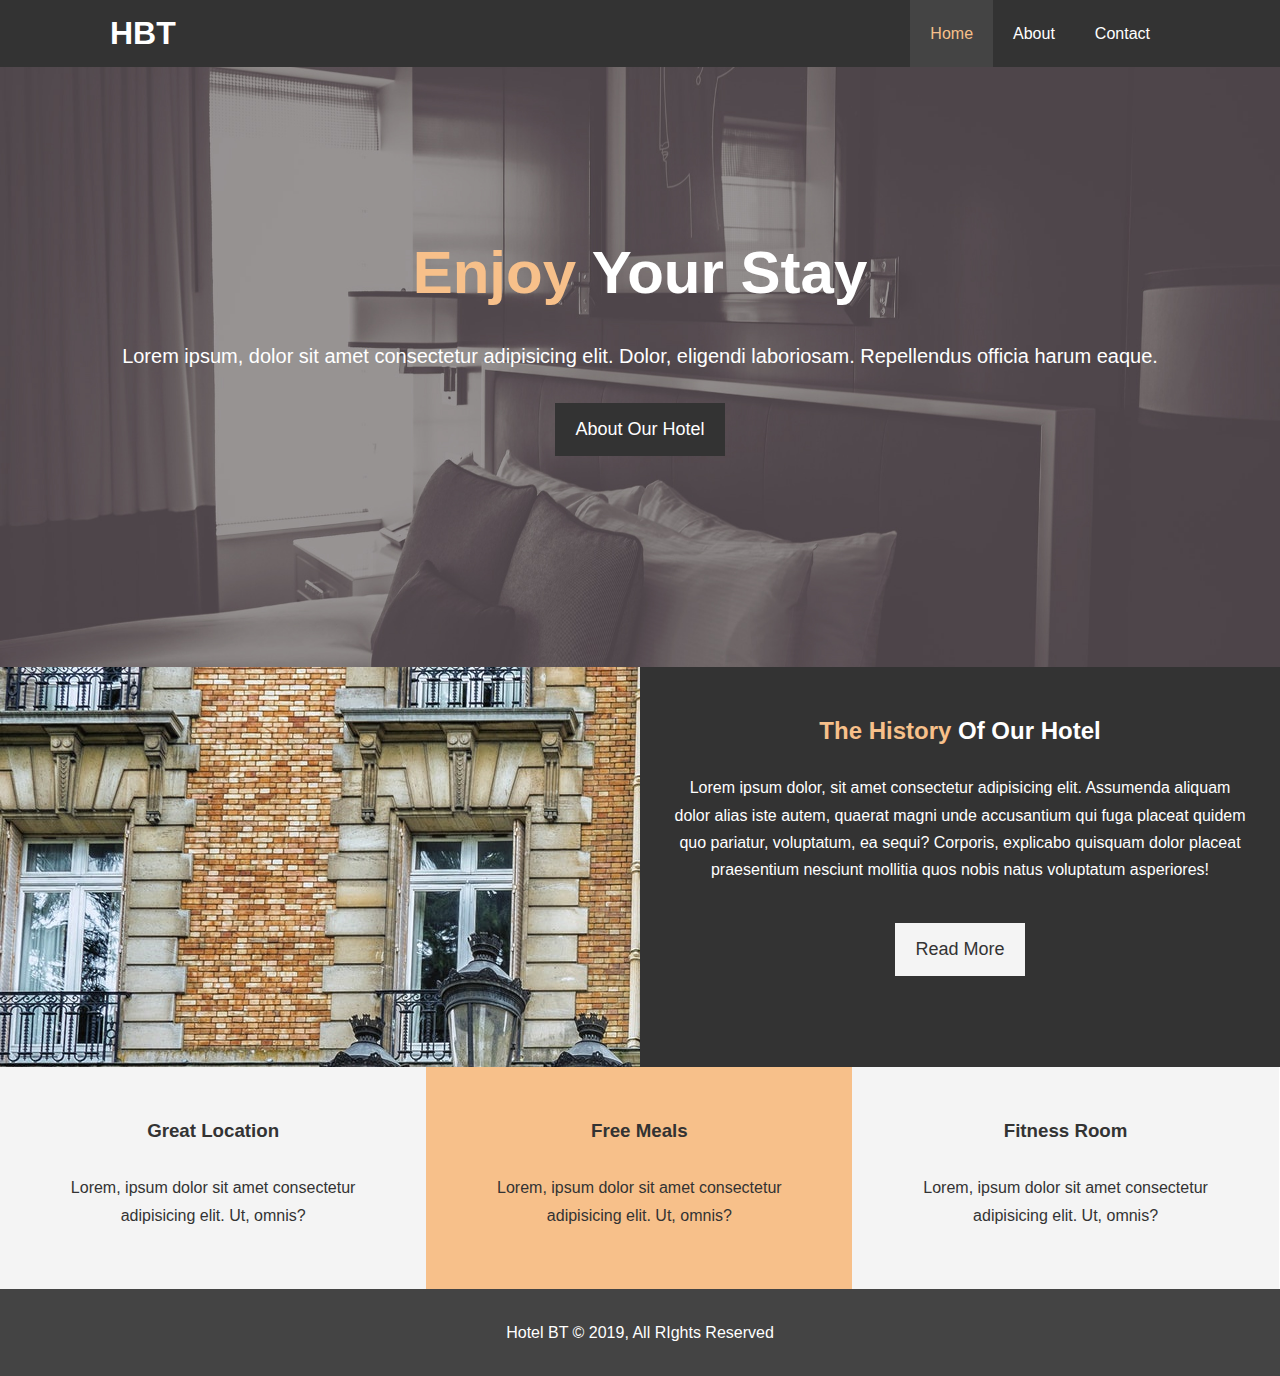
<file: hotel_website_model/index.html>
<!DOCTYPE html>
<html lang="en">
<head>
  <meta charset="UTF-8">
  <meta name="viewport" content="width=device-width, initial-scale=1.0">
  <meta http-equiv="X-UA-Compatible" content="ie=edge">
  <meta name="description" content="Welcome to the most extraordinary hotel in Boston Massachusetts">
  <meta name="keywords" content="hotel,boston hotel,new england hotel">
  <link rel="stylesheet" href="https://use.fontawesome.com/releases/v5.6.1/css/all.css" integrity="sha384-gfdkjb5BdAXd+lj+gudLWI+BXq4IuLW5IT+brZEZsLFm++aCMlF1V92rMkPaX4PP" crossorigin="anonymous">
  <link rel="stylesheet" href="css/style.css">
  <title>Hotel BT | Welcome</title>
</head>
<body>
  <header>
    <nav id="navbar">
      <div class="container">
        <h1 class="logo"><a href="index.html">HBT</a></h1>
        <ul>
          <li><a class="current" href="index.html">Home</a></li>
          <li><a href="about.html">About</a></li>
          <li><a href="contact.html">Contact</a></li>
        </ul>
      </div>
    </nav>

    <div id="showcase">
      <div class="container">
        <div class="showcase-content">
          <h1><span class="text-primary">Enjoy</span> Your Stay</h1>
          <p class="lead">Lorem ipsum, dolor sit amet consectetur adipisicing elit. Dolor, eligendi laboriosam. Repellendus officia harum eaque.</p>
          <a class="btn" href="about.html">About Our Hotel</a>
        </div>
      </div>
    </div>
  </header>

  <section id="home-info" class="bg-dark">
    <div class="info-img"></div>
    <div class="info-content">
      <h2><span class="text-primary">The History</span> Of Our Hotel</h2>
      <p>
          Lorem ipsum dolor, sit amet consectetur adipisicing elit. Assumenda
          aliquam dolor alias iste autem, quaerat magni unde accusantium qui
          fuga placeat quidem quo pariatur, voluptatum, ea sequi? Corporis,
          explicabo quisquam dolor placeat praesentium nesciunt mollitia quos
          nobis natus voluptatum asperiores!
      </p>
      <a href="about.html" class="btn btn-light">Read More</a>
    </div>
  </section>

  <section id="features">
    <div class="box bg-light">
      <i class="fas fa-hotel fa-3x"></i>
      <h3>Great Location</h3>
      <p>Lorem, ipsum dolor sit amet consectetur adipisicing elit. Ut, omnis?</p>
    </div>
    <div class="box bg-primary">
        <i class="fas fa-utensils fa-3x"></i>
        <h3>Free Meals</h3>
        <p>Lorem, ipsum dolor sit amet consectetur adipisicing elit. Ut, omnis?</p>
    </div>
    <div class="box bg-light">
        <i class="fas fa-dumbbell fa-3x"></i>
        <h3>Fitness Room</h3>
        <p>Lorem, ipsum dolor sit amet consectetur adipisicing elit. Ut, omnis?</p>
    </div>
  </section>

  <div class="clr"></div>

  <footer id="main-footer">
    <p>Hotel BT &copy; 2019, All RIghts Reserved</p>
  </footer>
</body>
</html>
</file>
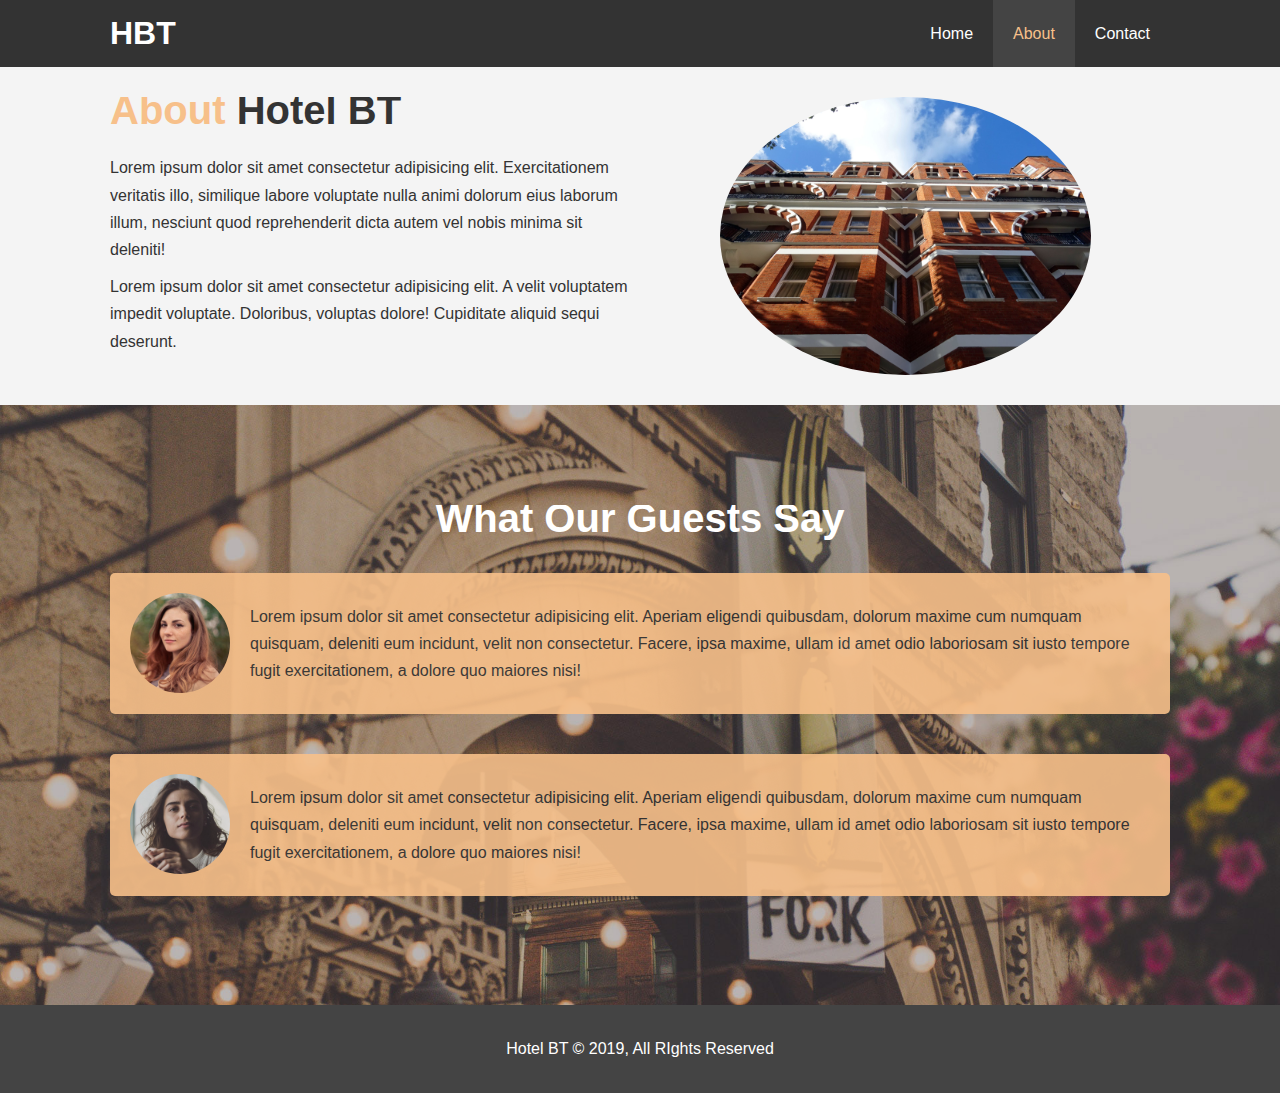
<file: hotel_website_model/about.html>
<!DOCTYPE html>
<html lang="en">
  <head>
    <meta charset="UTF-8" />
    <meta name="viewport" content="width=device-width, initial-scale=1.0" />
    <meta http-equiv="X-UA-Compatible" content="ie=edge" />
    <meta
      name="description"
      content="Welcome to the most extraordinary hotel in Boston Massachusetts"
    />
    <meta name="keywords" content="hotel,boston hotel,new england hotel" />
    <link rel="stylesheet" href="css/style.css" />
    <title>Hotel BT | About</title>
  </head>
  <body>
    <header>
      <nav id="navbar">
        <div class="container">
          <h1 class="logo"><a href="index.html">HBT</a></h1>
          <ul>
            <li><a href="index.html">Home</a></li>
            <li><a class="current" href="about.html">About</a></li>
            <li><a href="contact.html">Contact</a></li>
          </ul>
        </div>
      </nav>
    </header>

    <section id="about-info" class="bg-light py-3">
      <div class="container">
        <div class="info-left">
          <h1 class="l-heading">
            <span class="text-primary">About</span> Hotel BT
          </h1>
          <p>
            Lorem ipsum dolor sit amet consectetur adipisicing elit.
            Exercitationem veritatis illo, similique labore voluptate nulla
            animi dolorum eius laborum illum, nesciunt quod reprehenderit dicta
            autem vel nobis minima sit deleniti!
          </p>
          <p>
            Lorem ipsum dolor sit amet consectetur adipisicing elit. A velit
            voluptatem impedit voluptate. Doloribus, voluptas dolore! Cupiditate
            aliquid sequi deserunt.
          </p>
        </div>
        <div class="info-right">
          <img src="./img/photo-2.jpg" alt="hotel" />
        </div>
      </div>
    </section>

    <div class="clr"></div>

    <section id="testimonials" class="py-3">
      <div class="container">
        <h2 class="l-heading">What Our Guests Say</h2>
        <div class="testimonial bg-primary">
          <img src="./img/person-1.jpg" alt="Samantha" />
          <p>
            Lorem ipsum dolor sit amet consectetur adipisicing elit. Aperiam
            eligendi quibusdam, dolorum maxime cum numquam quisquam, deleniti
            eum incidunt, velit non consectetur. Facere, ipsa maxime, ullam id
            amet odio laboriosam sit iusto tempore fugit exercitationem, a
            dolore quo maiores nisi!
          </p>
        </div>

        <div class="testimonial bg-primary">
          <img src="./img/person-2.jpg" alt="Jen" />
          <p>
            Lorem ipsum dolor sit amet consectetur adipisicing elit. Aperiam
            eligendi quibusdam, dolorum maxime cum numquam quisquam, deleniti
            eum incidunt, velit non consectetur. Facere, ipsa maxime, ullam id
            amet odio laboriosam sit iusto tempore fugit exercitationem, a
            dolore quo maiores nisi!
          </p>
        </div>
      </div>
    </section>

    <footer id="main-footer">
      <p>Hotel BT &copy; 2019, All RIghts Reserved</p>
    </footer>
  </body>
</html>
</file>
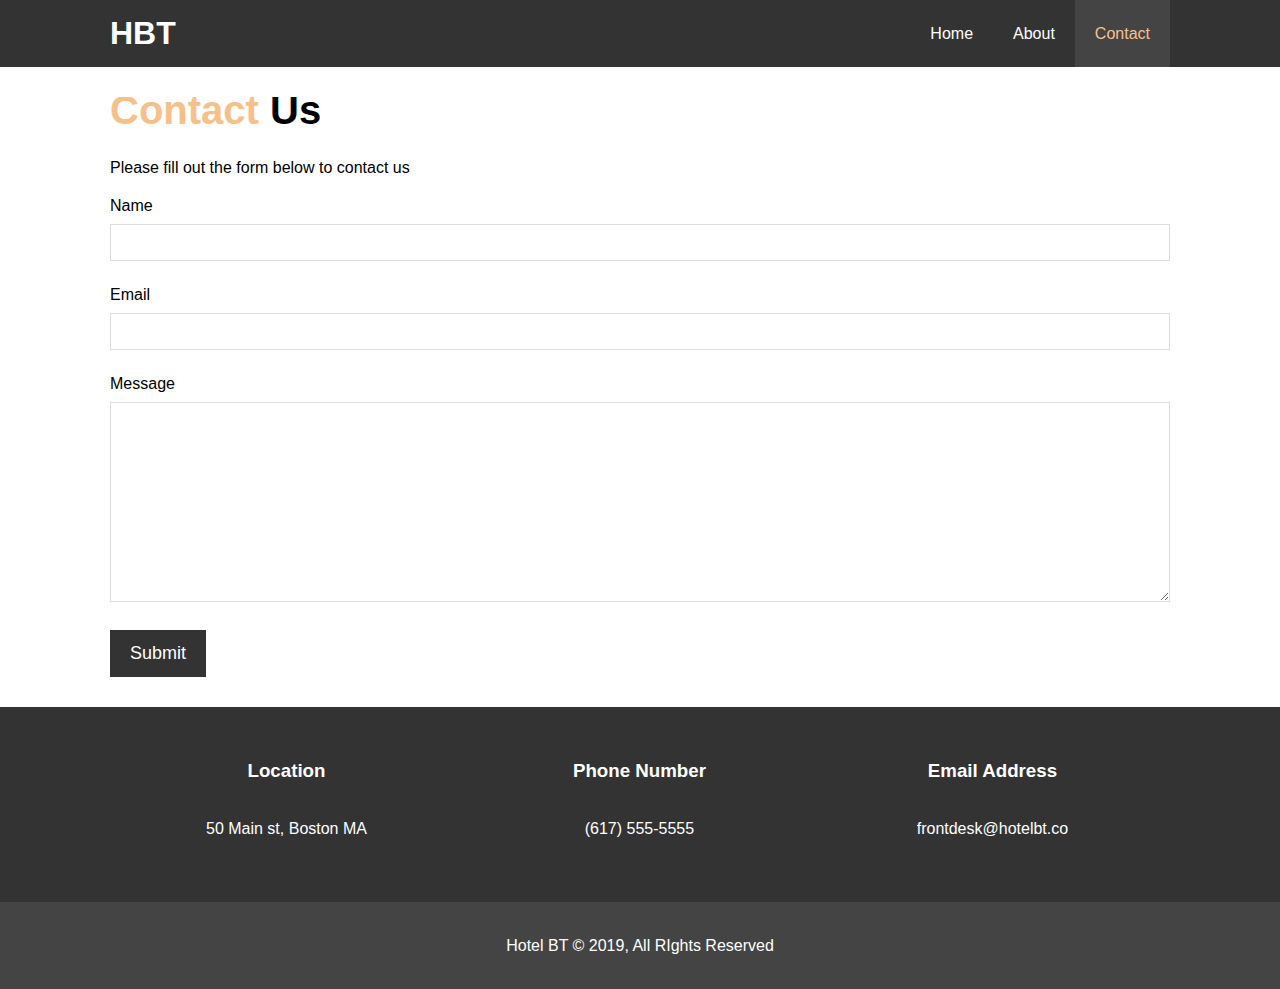
<file: hotel_website_model/contact.html>
<!DOCTYPE html>
<html lang="en">
<head>
  <meta charset="UTF-8">
  <meta name="viewport" content="width=device-width, initial-scale=1.0">
  <meta http-equiv="X-UA-Compatible" content="ie=edge">
  <meta name="description" content="Welcome to the most extraordinary hotel in Boston Massachusetts">
  <meta name="keywords" content="hotel,boston hotel,new england hotel">
  <link rel="stylesheet" href="https://use.fontawesome.com/releases/v5.6.1/css/all.css" integrity="sha384-gfdkjb5BdAXd+lj+gudLWI+BXq4IuLW5IT+brZEZsLFm++aCMlF1V92rMkPaX4PP" crossorigin="anonymous">
  <link rel="stylesheet" href="css/style.css">
  <title>Hotel BT | Contact</title>
</head>
<body>
  <header>
    <nav id="navbar">
      <div class="container">
        <h1 class="logo"><a href="index.html">HBT</a></h1>
        <ul>
          <li><a href="index.html">Home</a></li>
          <li><a href="about.html">About</a></li>
          <li><a class="current" href="contact.html">Contact</a></li>
        </ul>
      </div>
    </nav>
  </header>

  <section id="contact-form" class="py-3">
    <div class="container">
      <h1 class="l-heading"><span class="text-primary">Contact</span> Us</h1>
      <p>Please fill out the form below to contact us</p>
      <form action="process.php">
        <div class="form-group">
          <label for="name">Name</label>
          <input type="text" name="name" id="name">
        </div>
        <div class="form-group">
          <label for="email">Email</label>
          <input type="email" name="email" id="email">
        </div>
        <div class="form-group">
          <label for="message">Message</label>
          <textarea name="message" id="message"></textarea>
        </div>
        <button type="submit" class="btn">Submit</button>
      </form>
    </div>
  </section>

  <section id="contact-info" class="bg-dark">
    <div class="container">
        <div class="box">
            <i class="fas fa-hotel fa-3x"></i>
            <h3>Location</h3>
            <p>50 Main st, Boston MA</p>
          </div>
          <div class="box">
              <i class="fas fa-phone fa-3x"></i>
              <h3>Phone Number</h3>
              <p>(617) 555-5555</p>
          </div>
          <div class="box">
              <i class="fas fa-envelope fa-3x"></i>
              <h3>Email Address</h3>
              <p>frontdesk@hotelbt.co</p>
          </div>
    </div>
  </section>

  <footer id="main-footer">
    <p>Hotel BT &copy; 2019, All RIghts Reserved</p>
  </footer>
</body>
</html>
</file>
<file: hotel_website_model/css/style.css>
/* Reset */
* {
  margin: 0;
  padding:0;
  box-sizing: border-box;
}

/* Main Styling */
html,body {
  font-family: 'Segoe UI', Tahoma, Geneva, Verdana, sans-serif;
  line-height: 1.7em;
}

a {
  color: #333;
  text-decoration: none;
}

h1, h2, h3 {
  padding-bottom: 20px;
}

p {
  margin: 10px 0;
}

/* Utility Classes */
.container {
  margin: auto;
  max-width: 1100px;
  overflow: auto;
  padding: 0 20px;
}

.text-primary {
  color: #f7c08a;
}

.lead {
  font-size: 20px;
}

.btn {
  display: inline-block;
  font-size: 18px;
  color: #fff;
  background: #333;
  padding: 13px 20px;
  border: none;
  cursor: pointer;
}

.btn:hover {
  background: #f7c08a;
  color: #333;
}

.btn-light {
  background: #f4f4f4;
  color: #333;
}

.bg-dark {
  background: #333;
  color: #fff;
}

.bg-light {
  background: #f4f4f4;
  color: #333;
}

.bg-primary {
  background: #f7c08a;
  color: #333;
}

.clr {
  clear: both;
}

.l-heading {
  font-size: 40px;
}

/* Padding */
.py-1 { padding: 10px 0; }
.py-2 { padding: 20px 0; }
.py-3 { padding: 30px 0; }

/* Navbar */
#navbar {
  background: #333;
  color: #fff;
  overflow: auto;
}

#navbar a {
  color: #fff;
}

#navbar h1 {
  float: left;
  padding-top: 20px;
}

#navbar ul {
  list-style: none;
  float: right;
}

#navbar ul li {
  float: left;
}

#navbar ul li a {
  display: block;
  padding: 20px;
  text-align: center;
}

#navbar ul li a:hover, 
#navbar ul li a.current {
  background: #444;
  color: #f7c08a;
}

/* Showcase */
#showcase {
  background: url('../img/showcase.jpg') no-repeat center center/cover;
  height: 600px;
}

#showcase .showcase-content {
  color: #fff;
  text-align: center;
  padding-top: 170px;
}

#showcase .showcase-content h1 {
  font-size: 60px;
  line-height: 1.2em;
}

#showcase .showcase-content p {
  padding-bottom: 20px;
  line-height: 1.7em;
}

/* Home Info */
#home-info {
  height: 400px;
}

#home-info .info-img {
  float: left;
  width: 50%;
  background: url('../img/photo-1.jpg') no-repeat;
  min-height: 100%;
}

#home-info .info-content {
  float: right;
  width: 50%;
  height: 100%;
  text-align: center;
  padding: 50px 30px;
  overflow: hidden;
}

#home-info .info-content p {
  padding-bottom: 30px;
}

/* Features */
.box {
  float: left;
  width: 33.3%;
  padding: 50px;
  text-align:center;
}

.box i {
  margin-bottom: 10px;
}

/* About Info */
#about-info .info-right {
  float: right;
  width: 50%;
  min-height: 100%;
}

#about-info .info-right img {
  display: block;
  margin: auto;
  width: 70%;
  border-radius: 50%;
}

#about-info .info-left {
  float: left;
  width: 50%;
  min-height: 100%;
}

/* Testimonials */
#testimonials {
  height: 600px;
  background: url('../img/test-bg.jpg') no-repeat center center/cover;
  padding-top: 100px;
}

#testimonials h2 {
  color: #fff;
  text-align: center;
  padding-bottom: 40px;
}

#testimonials .testimonial {
  padding: 20px;
  margin-bottom: 40px;
  border-radius: 5px;
  opacity: 0.9;
}

#testimonials .testimonial img {
  width: 100px;
  float: left;
  margin-right: 20px;
  border-radius: 50%;
}

/* Contact Form */
#contact-form .form-group {
  margin-bottom: 20px;
}

#contact-form label {
  display: block;
  margin-bottom: 5px;
}

#contact-form input, 
#contact-form textarea {
  width: 100%;
  padding: 10px;
  border: 1px #ddd solid;
}

#contact-form textarea {
  height: 200px;
}

#contact-form input:focus, 
#contact-form textarea:focus {
  outline: none;
  border-color: #f7c08a;
}

/* Footer */
#main-footer {
  text-align: center;
  background: #444;
  color: #fff;
  padding: 20px;
}
</file>
